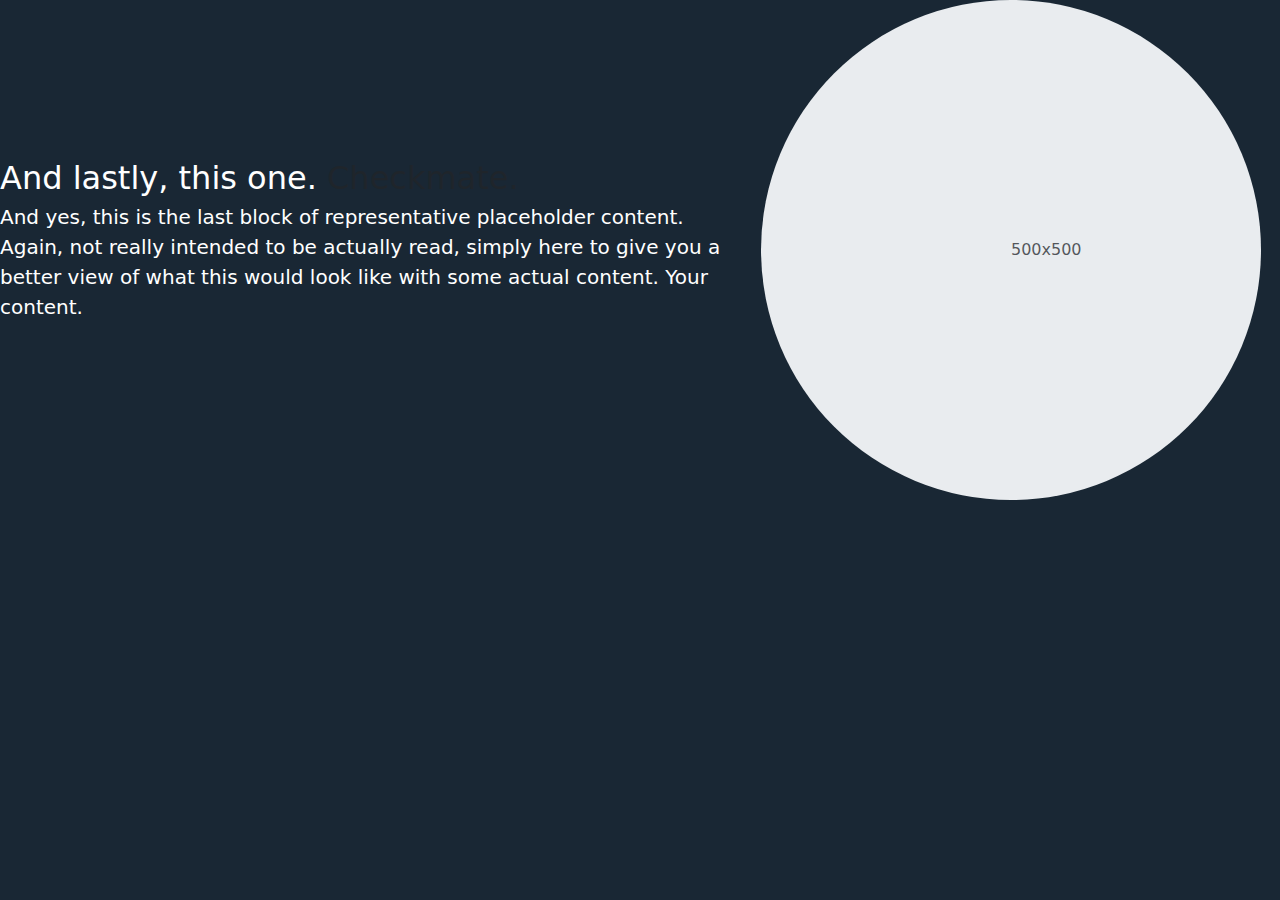
<file: details.html>
<!DOCTYPE html>
<html lang="en">
<head>
  <meta charset="UTF-8">
  <meta name="viewport" content="width=device-width, initial-scale=1.0">
  <title>Details</title>
  <link href="https://cdn.jsdelivr.net/npm/bootstrap@5.3.3/dist/css/bootstrap.min.css" rel="stylesheet" integrity="sha384-QWTKZyjpPEjISv5WaRU9OFeRpok6YctnYmDr5pNlyT2bRjXh0JMhjY6hW+ALEwIH" crossorigin="anonymous">

    <link rel="preconnect" href="https://fonts.googleapis.com">
    <link rel="preconnect" href="https://fonts.gstatic.com" crossorigin>
    <link href="https://fonts.googleapis.com/css2?family=Protest+Riot&display=swap" rel="stylesheet">
    <link href="https://cdnjs.cloudflare.com/ajax/libs/animate.css/4.1.1/animate.min.css" rel="stylesheet">
    <link rel="stylesheet" href="./homepage/navbar.css">
</head>
<body>
  <script src="https://cdn.jsdelivr.net/npm/bootstrap@5.3.3/dist/js/bootstrap.bundle.min.js" integrity="sha384-YvpcrYf0tY3lHB60NNkmXc5s9fDVZLESaAA55NDzOxhy9GkcIdslK1eN7N6jIeHz" crossorigin="anonymous"></script>
    
  <div class="row featurette">
    <div class="col-md-7 d-flex align-items-center">
      <div>
        <h2 class="featurette-heading fw-normal lh-1 text-white">And lastly, this one. <span class="text-body-secondary a4">Checkmate.</span></h2>
        <p class="lead text-white">And yes, this is the last block of representative placeholder content. Again, not really intended to be actually read, simply here to give you a better view of what this would look like with some actual content. Your content.</p>
      </div>
    </div>
    <div class="col-md-5">
      <svg class="bd-placeholder-img bd-placeholder-img-lg featurette-image img-fluid mx-auto rounded-circle" width="500" height="500" xmlns="http://www.w3.org/2000/svg" role="img" aria-label="Placeholder: 500x500" preserveAspectRatio="xMidYMid slice" focusable="false"><title>Placeholder</title><rect width="100%" height="100%" fill="var(--bs-secondary-bg)"></rect><text x="50%" y="50%" fill="var(--bs-secondary-color)" dy=".3em">500x500</text></svg>
    </div>
  </div>
  
</body>
</html>
</file>
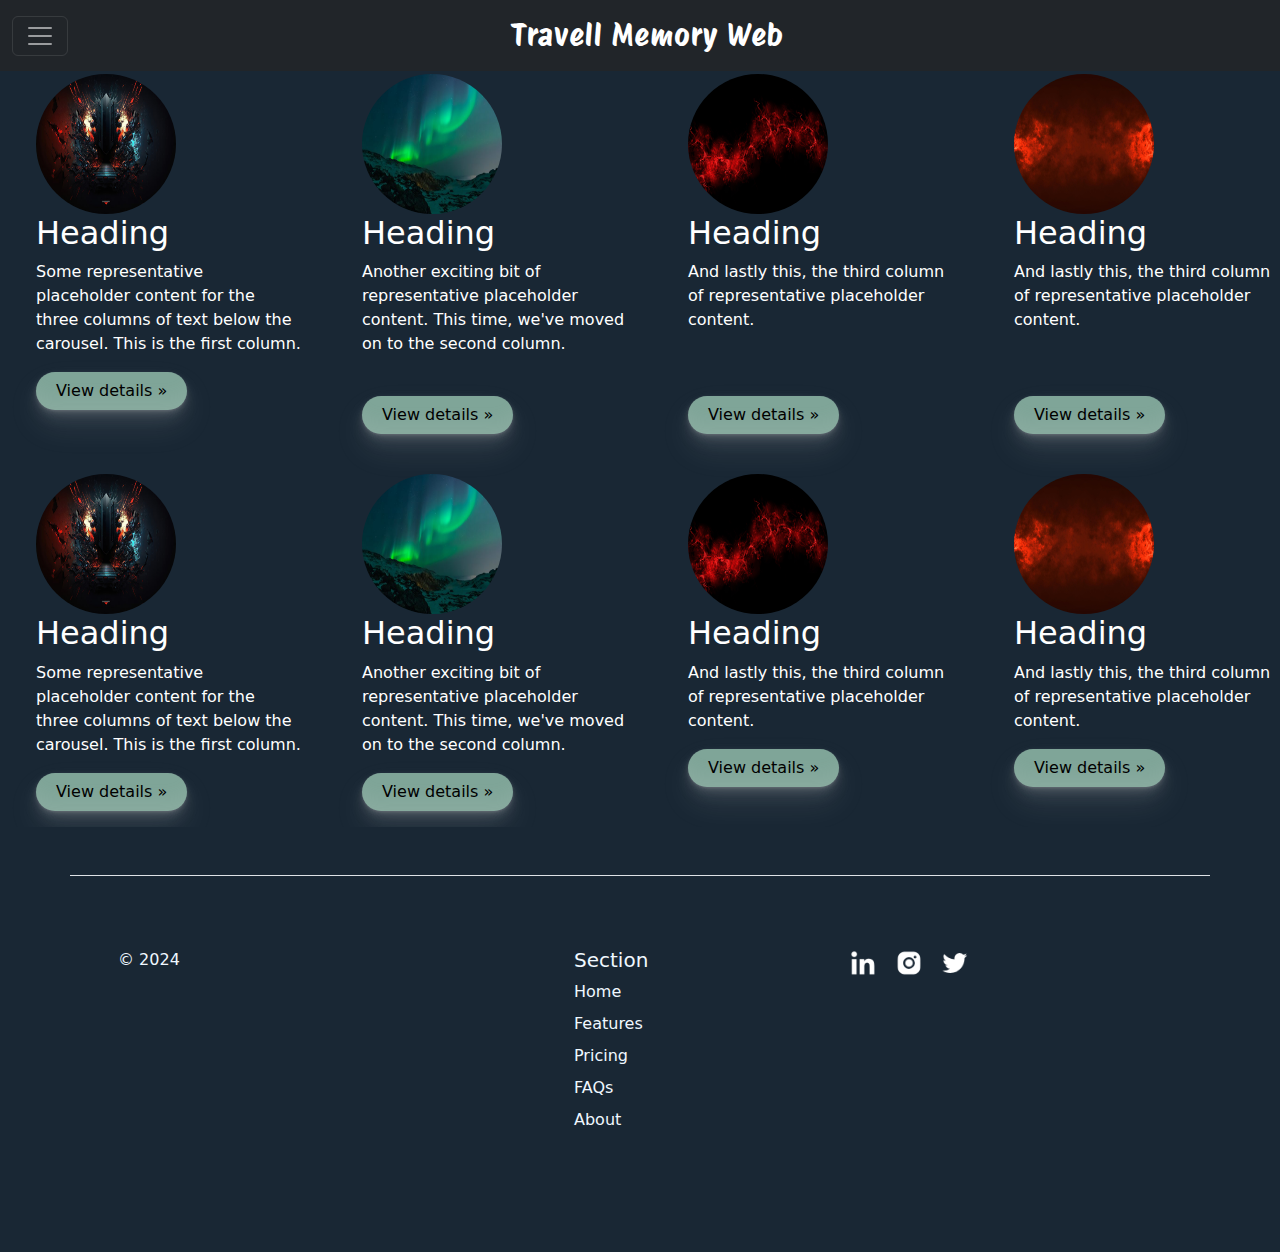
<file: parts.html>
<!DOCTYPE html>
<html lang="en">
<head>
    <meta charset="UTF-8">
    <meta name="viewport" content="width=device-width, initial-scale=1.0">
    <link href="https://cdn.jsdelivr.net/npm/bootstrap@5.3.3/dist/css/bootstrap.min.css" rel="stylesheet" integrity="sha384-QWTKZyjpPEjISv5WaRU9OFeRpok6YctnYmDr5pNlyT2bRjXh0JMhjY6hW+ALEwIH" crossorigin="anonymous">

    <link rel="preconnect" href="https://fonts.googleapis.com">
    <link rel="preconnect" href="https://fonts.gstatic.com" crossorigin>
    <link href="https://fonts.googleapis.com/css2?family=Protest+Riot&display=swap" rel="stylesheet">
    <link href="https://cdnjs.cloudflare.com/ajax/libs/animate.css/4.1.1/animate.min.css" rel="stylesheet">
    <link rel="stylesheet" href="./homepage/navbar.css">
    <title>Parts</title>
    <style>
      .row>*{
        padding-right: calc(var(--bs-gutter-x)* 0.5);
        padding-left: calc(var(--bs-gutter-x)* 2);
        padding-top: calc(var(--bs-gutter-x)* 1);
      }
      *{
        color: white;
      }
      .nav-link{
            color: aliceblue !important;
      }
      .text-body-secondary{
            color: aliceblue !important;
      }
      h5{
            color: aliceblue;
      }
      section{
        overflow: hidden;
      }
      .aaa{
        margin-top: 50px;
      }

      .button-33 {
        background-color: rgb(127, 165, 152);
        border-radius: 100px;
        box-shadow: rgba(226, 226, 226, 0.1) 0 -25px 18px -14px inset,rgba(226, 226, 226, 0.1) 0 1px 2px,rgba(226, 226, 226, 0.1) 0 2px 4px,rgba(226, 226, 226, 0.1) 0 4px 8px,rgba(226, 226, 226, 0.1) 0 8px 16px,rgba(226, 226, 226, 0.1) 0 16px 32px;
        color: black;
        cursor: pointer;
        display: inline-block;
        font-family: CerebriSans-Regular,-apple-system,system-ui,Roboto,sans-serif;
        padding: 7px 20px;
        text-align: center;
        text-decoration: none;
        transition: all 250ms;
        border: 0;
        font-size: 16px;
        user-select: none;
        -webkit-user-select: none;
        touch-action: manipulation;
      }

      .button-33:hover {
        box-shadow: rgba(44,187,99,.35) 0 -25px 18px -14px inset,rgba(44,187,99,.25) 0 1px 2px,rgba(44,187,99,.25) 0 2px 4px,rgba(44,187,99,.25) 0 4px 8px,rgba(44,187,99,.25) 0 8px 16px,rgba(44,187,99,.25) 0 16px 32px;
        transform: scale(1.05) rotate(-1deg);
      }
    </style>
</head>
<body class="background">
    <script src="https://cdn.jsdelivr.net/npm/bootstrap@5.3.3/dist/js/bootstrap.bundle.min.js" integrity="sha384-YvpcrYf0tY3lHB60NNkmXc5s9fDVZLESaAA55NDzOxhy9GkcIdslK1eN7N6jIeHz" crossorigin="anonymous"></script>
    
    <nav class="navbar navbar-dark bg-dark fixed-top">
      <div class="container-fluid">
        <button class="navbar-toggler" type="button" data-bs-toggle="offcanvas" data-bs-target="#offcanvasDarkNavbar" aria-controls="offcanvasDarkNavbar" aria-label="Toggle navigation">
          <span class="navbar-toggler-icon"></span>
        </button>
        <a class="navbar-brand d-grid col-3 mx-auto animate__animated animate__fadeInLeft" href="#"><div id="hang">Travell Memory Web</div></a>
        <div class="offcanvas offcanvas-start text-bg-dark MySideBar" tabindex="-1" id="offcanvasDarkNavbar" aria-labelledby="offcanvasDarkNavbarLabel">
          <div class="offcanvas-header">
            <h5 class="offcanvas-title" id="offcanvasDarkNavbarLabel">Dark offcanvas</h5>
            <button type="button" class="btn-close btn-close-white" data-bs-dismiss="offcanvas" aria-label="Close"></button>
          </div>
          <div class="offcanvas-body">
            <ul class="navbar-nav justify-content-end flex-grow-1 pe-3">
              <li class="nav-item dropdown">
                <a class="nav-link dropdown-toggle" href="#" role="button" data-bs-toggle="dropdown" aria-expanded="false">
                  Travelled Years
                </a>
                <ul class="dropdown-menu dropdown-menu-dark">
                  <li><a class="dropdown-item" href="#">2019</a></li>
                  <li><a class="dropdown-item" href="#">2020</a></li>
                  <li><a class="dropdown-item" href="#">2021</a></li>
                  <li><a class="dropdown-item" href="#">2022</a></li>
                  <li><a class="dropdown-item" href="#">2023</a></li>
                  <li><a class="dropdown-item" href="#">2024</a></li>
                </ul>
              </li>
              <li class="nav-item dropdown">
                <a class="nav-link dropdown-toggle" href="#" role="button" data-bs-toggle="dropdown" aria-expanded="false">
                  Visited Hotels
                </a>
                <ul class="dropdown-menu dropdown-menu-dark">
                  <li><a class="dropdown-item" href="#">Taj Hotel</a></li>
                  <li><a class="dropdown-item" href="#">5 Star Hotel</a></li>
                  <!-- <li><a class="dropdown-item" href="#">2021</a></li>
                  <li><a class="dropdown-item" href="#">2022</a></li>
                  <li><a class="dropdown-item" href="#">2023</a></li>
                  <li><a class="dropdown-item" href="#">2024</a></li> -->
                </ul>
              </li>
              <li class="nav-item dropdown">
                <a class="nav-link dropdown-toggle" href="#" role="button" data-bs-toggle="dropdown" aria-expanded="false">
                  Visited Restaurants
                </a>
                <ul class="dropdown-menu dropdown-menu-dark">
                  <li><a class="dropdown-item" href="#">2019</a></li>
                  <li><a class="dropdown-item" href="#">2020</a></li>
                  <li><a class="dropdown-item" href="#">2021</a></li>
                  <li><a class="dropdown-item" href="#">2022</a></li>
                  <li><a class="dropdown-item" href="#">2023</a></li>
                  <li><a class="dropdown-item" href="#">2024</a></li>
                </ul>
              </li>
            </ul>
          </div>
        </div>          
        <!-- <div><a class="navbar-brand" href="#">Travell Memory Web</a></div> -->
      </div>
  </nav>

    <section class="aaa">
      <div class="row">
        <div class="col-lg-3">
          <img class="bd-placeholder-img rounded-circle" width="140" height="140" src="./imgvdos/bgimg.jpg" role="img" aria-label="Placeholder" preserveAspectRatio="xMidYMid slice" focusable="false"><title>Placeholder</title><rect width="100%" height="100%" fill="var(--bs-secondary-color)"></rect></svg>
          <h2 class="fw-normal">Heading</h2>
          <p>Some representative placeholder content for the three columns of text below the carousel. This is the first column.</p>
          <p><a class="btn btn-secondary btn-sm button-33" href="details.html">View details »</a></p>
        </div><!-- /.col-lg-4 -->
        <div class="col-lg-3">
          <img class="bd-placeholder-img rounded-circle" width="140" height="140" src="./imgvdos/bgimg2.jpg" role="img" aria-label="Placeholder" preserveAspectRatio="xMidYMid slice" focusable="false"><title>Placeholder</title><rect width="100%" height="100%" fill="var(--bs-secondary-color)"></rect></svg>
          <h2 class="fw-normal">Heading</h2>
          <p>Another exciting bit of representative placeholder content. This time, we've moved on to the second column.</p><br>
          <p><a class="btn btn-secondary btn-sm button-33" href="#">View details »</a></p>
        </div><!-- /.col-lg-4 -->
        <div class="col-lg-3">
          <img class="bd-placeholder-img rounded-circle" width="140" height="140" src="./imgvdos/bgimg8.jpg" role="img" aria-label="Placeholder" preserveAspectRatio="xMidYMid slice" focusable="false"><title>Placeholder</title><rect width="100%" height="100%" fill="var(--bs-secondary-color)"></rect></svg>
          <h2 class="fw-normal">Heading</h2>
          <p>And lastly this, the third column of representative placeholder content.</p><br><br>
          <p><a class="btn btn-secondary btn-sm button-33" href="#">View details »</a></p>
        </div><!-- /.col-lg-4 -->
        <div class="col-lg-3">
          <img class="bd-placeholder-img rounded-circle" width="140" height="140" src="./imgvdos/bgimg9.jpg" role="img" aria-label="Placeholder" preserveAspectRatio="xMidYMid slice" focusable="false"><title>Placeholder</title><rect width="100%" height="100%" fill="var(--bs-secondary-color)"></rect></svg>
          <h2 class="fw-normal">Heading</h2>
          <p>And lastly this, the third column of representative placeholder content.</p><br><br>
          <p><a class="btn btn-secondary btn-sm button-33" href="#">View details »</a></p>
        </div><!-- /.col-lg-4 -->
        <div class="col-lg-3">
          <img class="bd-placeholder-img rounded-circle" width="140" height="140" src="./imgvdos/bgimg.jpg" role="img" aria-label="Placeholder" preserveAspectRatio="xMidYMid slice" focusable="false"><title>Placeholder</title><rect width="100%" height="100%" fill="var(--bs-secondary-color)"></rect></svg>
          <h2 class="fw-normal">Heading</h2>
          <p>Some representative placeholder content for the three columns of text below the carousel. This is the first column.</p>
          <p><a class="btn btn-secondary btn-sm button-33" href="#">View details »</a></p>
        </div><!-- /.col-lg-4 -->
        <div class="col-lg-3">
          <img class="bd-placeholder-img rounded-circle" width="140" height="140" src="./imgvdos/bgimg2.jpg" role="img" aria-label="Placeholder" preserveAspectRatio="xMidYMid slice" focusable="false"><title>Placeholder</title><rect width="100%" height="100%" fill="var(--bs-secondary-color)"></rect></svg>
          <h2 class="fw-normal">Heading</h2>
          <p>Another exciting bit of representative placeholder content. This time, we've moved on to the second column.</p>
          <p><a class="btn btn-secondary btn-sm button-33" href="#">View details »</a></p>
        </div><!-- /.col-lg-4 -->
        <div class="col-lg-3">
          <img class="bd-placeholder-img rounded-circle" width="140" height="140" src="./imgvdos/bgimg8.jpg" role="img" aria-label="Placeholder" preserveAspectRatio="xMidYMid slice" focusable="false"><title>Placeholder</title><rect width="100%" height="100%" fill="var(--bs-secondary-color)"></rect></svg>
          <h2 class="fw-normal">Heading</h2>
          <p>And lastly this, the third column of representative placeholder content.</p>
          <p><a class="btn btn-secondary btn-sm button-33" href="#">View details »</a></p>
        </div><!-- /.col-lg-4 -->
        <div class="col-lg-3">
          <img class="bd-placeholder-img rounded-circle" width="140" height="140" src="./imgvdos/bgimg9.jpg" role="img" aria-label="Placeholder" preserveAspectRatio="xMidYMid slice" focusable="false"><title>Placeholder</title><rect width="100%" height="100%" fill="var(--bs-secondary-color)"></rect></svg>
          <h2 class="fw-normal">Heading</h2>
          <p>And lastly this, the third column of representative placeholder content.</p>
          <p><a class="btn btn-secondary btn-sm button-33" href="#">View details »</a></p>
        </div><!-- /.col-lg-4 -->
    </section>

        <!-- footer start -->
    <section>
      <div class="container">     
        <footer class="row row-cols-1 row-cols-sm-2 row-cols-md-5 py-5 my-5 border-top">
          <div class="col mb-3">
            <!-- <a href="/" class="d-flex align-items-center mb-3 link-body-emphasis text-decoration-none">
              <svg class="bi me-2" width="40" height="32"><use xlink:href="#bootstrap"></use></svg>
            </a> -->
            <p class="text-body-secondary">© 2024</p>
          </div>
      
          <!-- <div class="col mb-3">
      
          </div> -->
      
          <div class="col mb-3">
            <!-- <h5>Section</h5>
            <ul class="nav flex-column">
              <li class="nav-item mb-2"><a href="#" class="nav-link p-0 text-body-secondary">Home</a></li>
              <li class="nav-item mb-2"><a href="#" class="nav-link p-0 text-body-secondary">Features</a></li>
              <li class="nav-item mb-2"><a href="#" class="nav-link p-0 text-body-secondary">Pricing</a></li>
              <li class="nav-item mb-2"><a href="#" class="nav-link p-0 text-body-secondary">FAQs</a></li>
              <li class="nav-item mb-2"><a href="#" class="nav-link p-0 text-body-secondary">About</a></li>
            </ul> -->
          </div>
      
          <div class="col mb-3">
            <h5>Section</h5>
            <ul class="nav flex-column">
              <li class="nav-item mb-2"><a href="#" class="nav-link p-0 text-body-secondary">Home</a></li>
              <li class="nav-item mb-2"><a href="#" class="nav-link p-0 text-body-secondary">Features</a></li>
              <li class="nav-item mb-2"><a href="#" class="nav-link p-0 text-body-secondary">Pricing</a></li>
              <li class="nav-item mb-2"><a href="#" class="nav-link p-0 text-body-secondary">FAQs</a></li>
              <li class="nav-item mb-2"><a href="#" class="nav-link p-0 text-body-secondary">About</a></li>
            </ul>
          </div>
      
          <div class="col mb-3">
            <ul class="nav col md-4 justify-content-end list-unstyled d-flex">
              <li class="ms-3"><a class="text-body-secondary" href="#"><img src="./imgvdos/png/bxl-linkedin.png" alt="linkedin img" width="30px"></a></li>
              <li class="ms-3"><a class="text-body-secondary" href="#"><img src="./imgvdos/png/bxl-instagram-alt.png" alt="instragram img" width="30px"></a></li>
              <li class="ms-3"><a class="text-body-secondary" href="#"><img src="./imgvdos/png/bxl-twitter.png" alt="facebook img" width="30px"></a></li>
            </ul>
          </div>
        </footer>
      </div>
    </section>
    <!--footer end-->

    <script>
      document.addEventListener('touchstart', function(event) {
        // Remove the 'touched' class from any previously touched element
        var previouslyTouched = document.querySelector('.a');
        if (previouslyTouched) {
          previouslyTouched.classList.remove('a');
        }
  
        // Add the 'touched' class to the currently touched element
        var touchedElement = event.target;
        touchedElement.classList.add('a');
      });
      var d=document.getElementById("hang");
      d.addEventListener("click",function(){
        d.classList.add("a");
        setTimeout(()=>{
          d.classList.remove("a");
        }, 2500)
      })
    </script>
    </div>
</body>
</html>

<!-- HTML !-->
<!-- <button class="button-85" role="button">Button 85</button> -->
</file>
<file: homepage/navbar.css>
html,
        body {
            margin: 0;
            padding: 0;
            height: 100%;
            scrollbar-width: none;
        }
        body {
            /* background: linear-gradient(to top right, rgba(0, 0, 0, 0.863),#2b0909, black); */
            background-color: #192734;
            background-size: cover;
        }
        .dropdown-menu{
          width: 100px;
          margin-left: 50px;
        }
        .navbar-brand{
          font-size: 30px;
          font-family: 'Protest Riot', sans-serif;
          letter-spacing: 1px;
        } 

        .MySideBar {
            width: 240px !important;
          }


        /* .a{
          -webkit-animation-duration:2s;animation-duration:2s;
          -webkit-animation-duration:calc(var(--animate-duration)*2);
          animation-duration:calc(var(--animate-duration)*2);
          -webkit-animation-name:hinge;
          animation-name:hinge;
          -webkit-transform-origin:top left;
          transform-origin:top left
        } */
</file>
